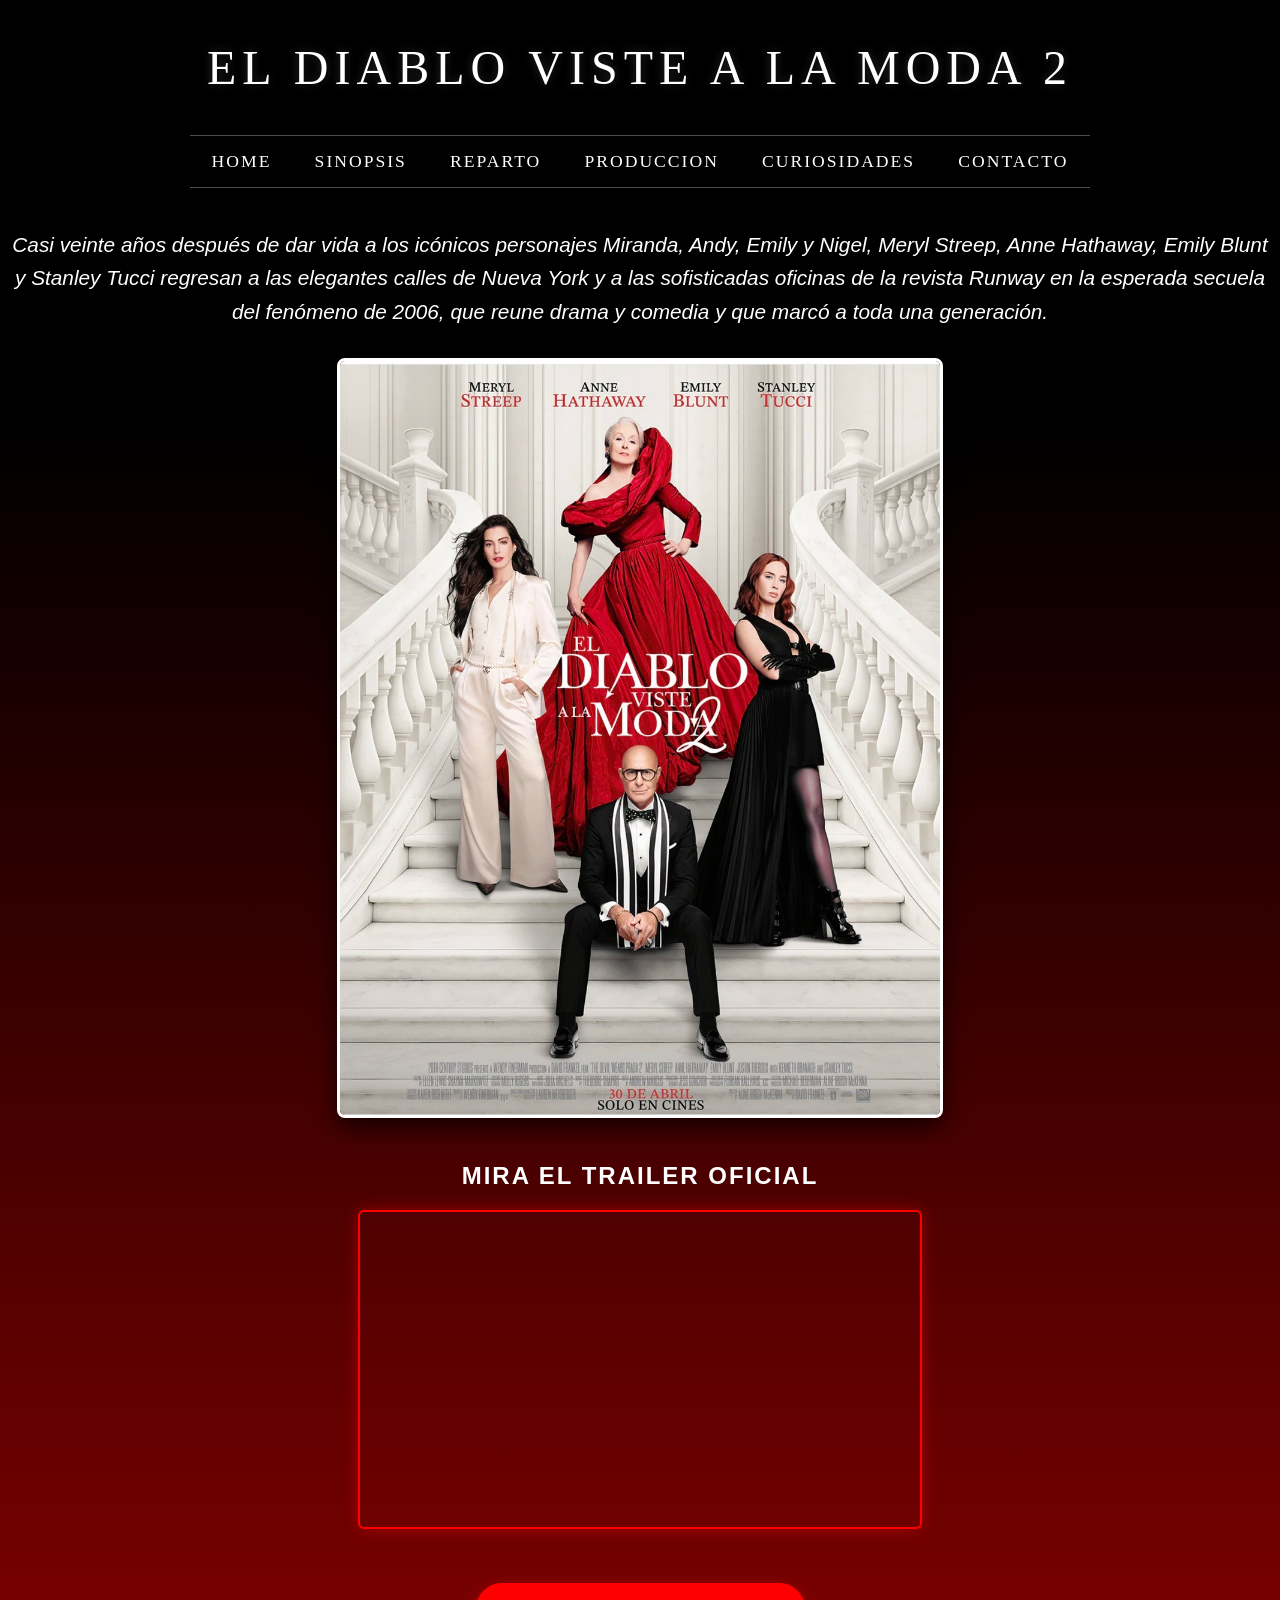
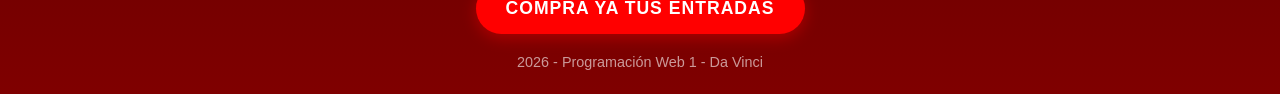
<file: index.html>
<!DOCTYPE html>
<html lang="es">

<head>
    <meta charset="UTF-8">
    <meta name="viewport" content="width=device-width, initial-scale=1.0">
    <title>EL DIABLO VISTE A LA MODA 2 - Home</title>
    <link rel="icon" type="image/x-icon" href="./imagenes/ZapatosIcon.jpeg">
    <link rel="stylesheet" href="./estilos/general.css">
    <link rel="stylesheet" href="./estilos/Home.css">
</head>

<body>
    <header>
        <h1>EL DIABLO VISTE A LA MODA 2</h1>
    </header>

    <nav class="menu-navegacion">
        <ul>
            <li><a href="./index.html">Home</a></li>
            <li><a href="./paginas/Sinopsis.html">Sinopsis</a></li>
            <li><a href="./paginas/Reparto.html">Reparto</a></li>
            <li><a href="./paginas/Produccion.html">Produccion</a></li>
            <li><a href="./paginas/Curiosidades.html">Curiosidades</a></li>
            <li><a href="./paginas/Contacto.html">Contacto</a></li>
        </ul>
    </nav>


    <main class="Home">
        <section class="Introduccion">
            <p><em>Casi veinte años después de dar vida a los icónicos personajes Miranda, Andy, Emily y Nigel, Meryl
                    Streep,
                    Anne
                    Hathaway, Emily Blunt y Stanley Tucci regresan a las elegantes calles de Nueva York y a las
                    sofisticadas
                    oficinas de la revista Runway en la esperada secuela del fenómeno de 2006, que reune drama y comedia
                    y
                    que
                    marcó
                    a toda una generación.</em></p>
        </section>

        <figure class="imagen principal">
            <img src="./imagenes/El_diablo_viste_a_lamoda2.webp" width="600" height="600">
        </figure>
        <section class="TRAILER">
            <h2>MIRA EL TRAILER OFICIAL</h2>
            <div class="reproductor TRAILER">
                <iframe width="560" height="315"
                    src="https://www.youtube.com/embed/2mha7C_mCRs?si=uESGAhSqbmLS3W-b &amp ;start=1"
                    title="YouTube video player" frameborder="0"
                    allow="accelerometer; autoplay; clipboard-write; encrypted-media; gyroscope; picture-in-picture; web-share"
                    referrerpolicy="strict-origin-when-cross-origin" allowfullscreen>
                </iframe>
            </div>
        </section>
    </main>








    <footer class="footer Home">
        <section class="comercial">
            <a href="https://www.cinemark.com.ar/pelicula/el-diablo-viste-a-la-moda-2" target="_blank">COMPRA YA TUS
                ENTRADAS</a>
        </section>
        <p class="copyright">2026 - Programación Web 1 - Da Vinci</p>
    </footer>

</body>

</html>
</file>
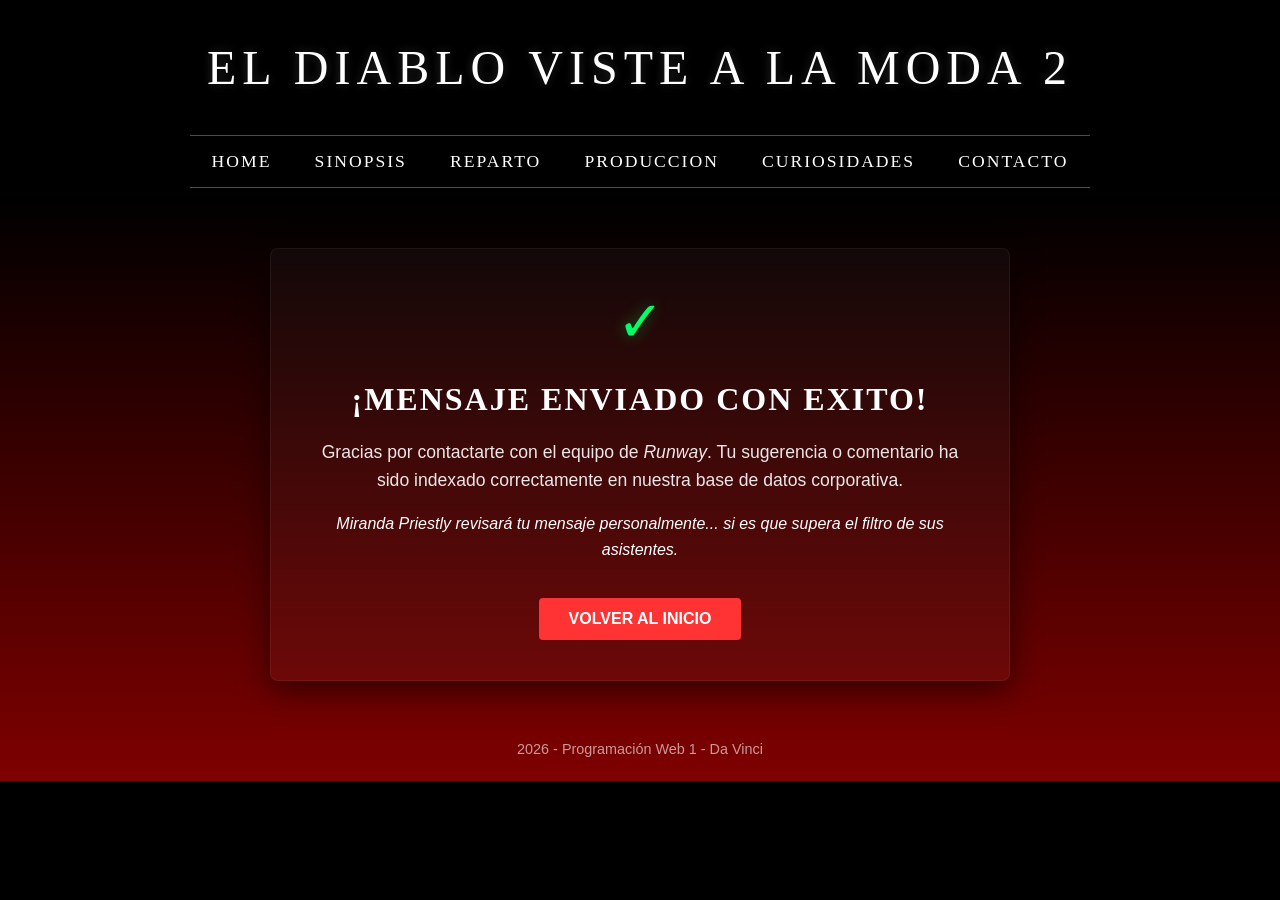
<file: paginas/Confirmacion.html>
<!DOCTYPE html>
<html lang="es">

<head>
    <meta charset="UTF-8">
    <meta name="viewport" content="width=device-width, initial-scale=1.0">
    <title>EL DIABLO VISTE A LA MODA 2 - Confirmacion</title>
    <link rel="Icon" type="image/x-icon" href="../imagenes/ZapatosIcon.jpeg">
    <link rel="stylesheet" href="../estilos/general.css">
    <link rel="stylesheet" href="../estilos/Confirmacion.css">
</head>

<body>

    <header>
        <h1>EL DIABLO VISTE A LA MODA 2</h1>
    </header>

    <nav class="menu-navegacion">
        <ul>
            <li><a href="../index.html">Home</a></li>
            <li><a href="./Sinopsis.html">Sinopsis</a></li>
            <li><a href="./Reparto.html">Reparto</a></li>
            <li><a href="./Produccion.html">Produccion</a></li>
            <li><a href="./Curiosidades.html">Curiosidades</a></li>
            <li><a href="./Contacto.html">Contacto</a></li>
        </ul>
    </nav>

    <main class="main confirmacion">
        <section class="section confirmacion">
            <div class="Icono Exitoso">✓</div>
            <h2>¡Mensaje Enviado con Exito!</h2>
            <p>Gracias por contactarte con el equipo de <em>Runway</em>. Tu sugerencia o comentario ha sido indexado
                correctamente en nuestra base de datos corporativa.</p>
            <p class="Miranda">Miranda Priestly revisará tu mensaje personalmente... si es que supera el filtro de sus
                asistentes.</p>
                <div class="retorno">
                    <a href="../index.html" class="volver">Volver al Inicio</a>
                </div>
        </section>
    </main>

    <footer class="footer">
        <p class="copyright">2026 - Programación Web 1 - Da Vinci</p>
    </footer>

</body>

</html>
</file>
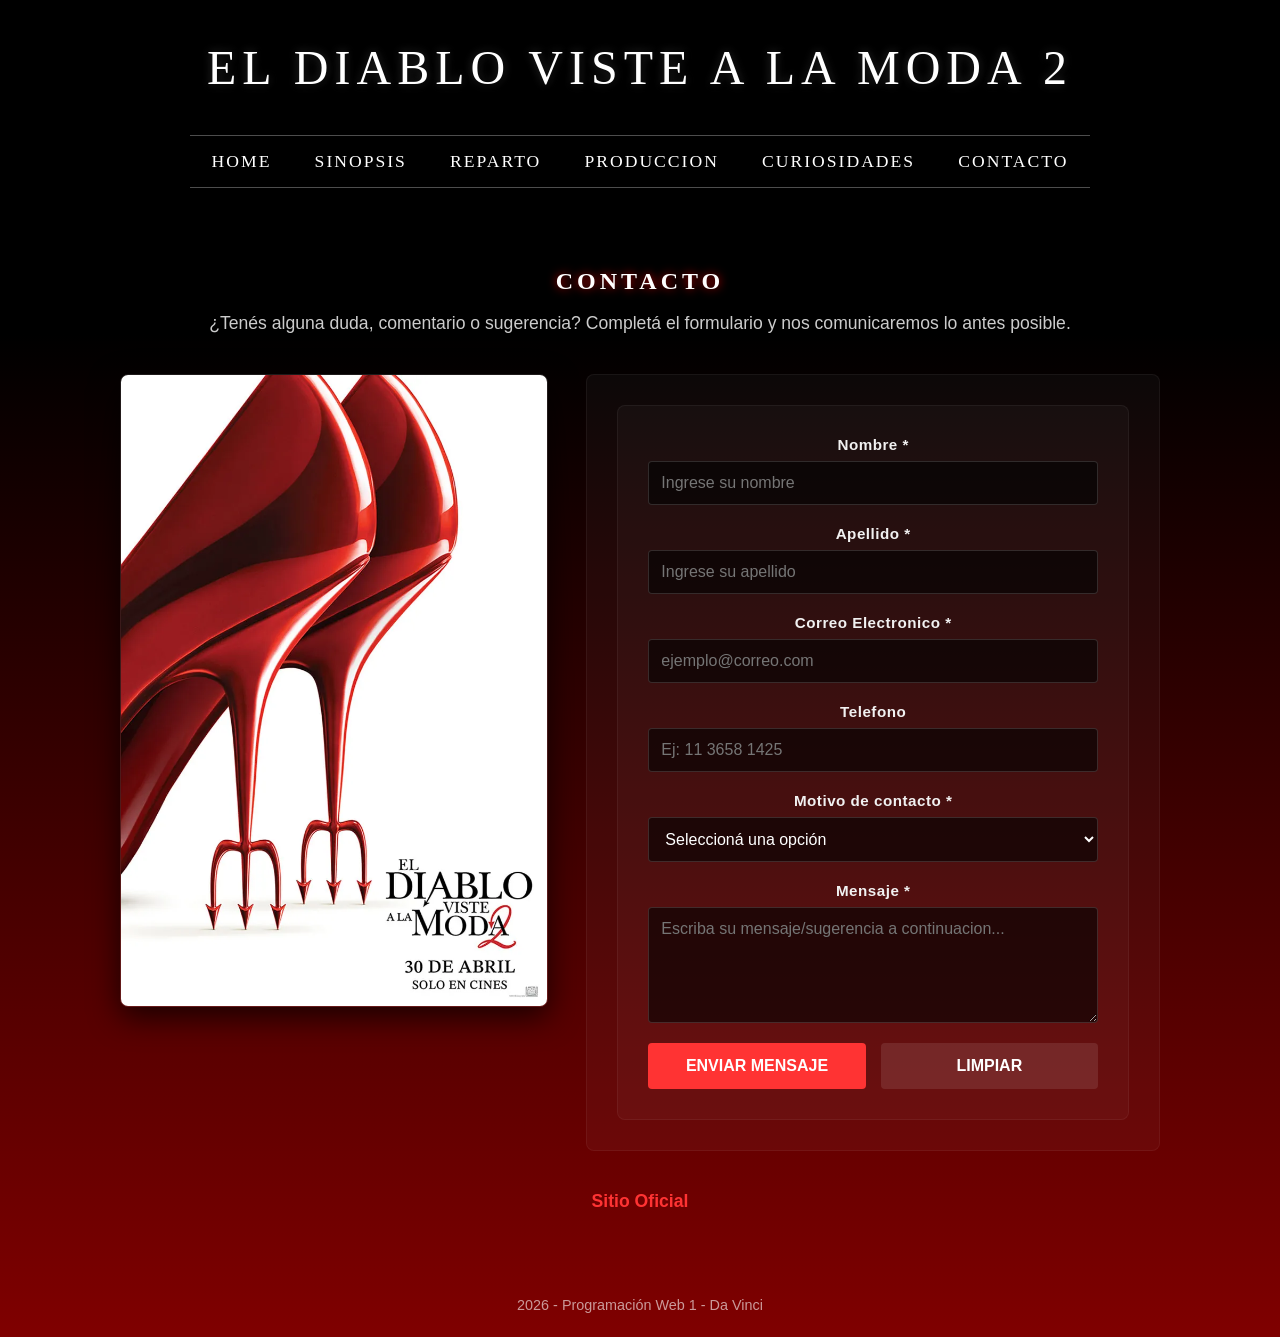
<file: paginas/Contacto.html>
<!DOCTYPE html>
<html lang="es">

<head>
    <meta charset="UTF-8">
    <meta name="viewport" content="width=device-width, initial-scale=1.0">
    <title>EL DIABLO VISTE A LA MODA 2 - Contacto</title>
    <link rel="Icon" type="image/x-icon" href="../imagenes/ZapatosIcon.jpeg">
    <link rel="stylesheet" href="../estilos/general.css">
    <link rel="stylesheet" href="../estilos/Contacto.css">
</head>

<body>

    <header>
        <h1>EL DIABLO VISTE A LA MODA 2</h1>
    </header>

    <nav class="menu-navegacion">
        <ul>
            <li><a href="../index.html">Home</a></li>
            <li><a href="./Sinopsis.html">Sinopsis</a></li>
            <li><a href="./Reparto.html">Reparto</a></li>
            <li><a href="./Produccion.html">Produccion</a></li>
            <li><a href="./Curiosidades.html">Curiosidades</a></li>
            <li><a href="./Contacto.html">Contacto</a></li>
        </ul>
    </nav>

    <main class="main contacto">
        <h2 class="titulo contacto">Contacto</h2>
        <p class="pregunta contacto">¿Tenés alguna duda, comentario o sugerencia? Completá el formulario y nos
            comunicaremos lo antes posible.</p>

        <div class="div columnas">
            <figure class="poster">
                <img src="../imagenes/POSTER-EL-DIABLO-VISTE-A-LA-MODA-2.webp" alt="POSTER-EL-DIABLO-VISTE-A-LA-MODA-2">
            </figure>

            <section class="formulario columna">
                <form action="./Confirmacion.html" method="get" class="formulario">

                    <div class="campos">
                        <label for="nombre">Nombre *</label>
                        <input type="text" id="nombre" name="nombre" placeholder="Ingrese su nombre" required>
                    </div>

                    <div class="campos">
                        <label for="apellido">Apellido *</label>
                        <input type="text" id="apellido" name="apellido" placeholder="Ingrese su apellido" required>
                    </div>

                    <div class="campos">
                        <label for="email">Correo Electronico *</label>
                        <input type="email" id="email" name="email" placeholder="ejemplo@correo.com" required>
                    </div>

                    <div class="campos">
                        <label for="telefono">Telefono</label>
                        <input type="tel" id="telefono" name="telefono" placeholder="Ej: 11 3658 1425">
                    </div>

                    <div class="campos">
                        <label for="motivo">Motivo de contacto *</label>
                        <select name="motivo" id="motivo" required>
                            <option value="" disabled selected>Seleccioná una opción</option>
                            <option value="sugerencia">Sugerencia cinematográfica</option>
                            <option value="error">Reportar un error en la web</option>
                            <option value="prensa">Prensa / Medios</option>
                            <option value="otro">Otro motivo</option>
                        </select>
                    </div>

                    <div class="campos">
                        <label for="mensaje">Mensaje *</label>
                        <textarea id="mensaje" name="mensaje" rows="5"
                            placeholder="Escriba su mensaje/sugerencia a continuacion..." required></textarea>
                    </div>

                    <div class="botones">
                        <button type="submit" class="enviar">Enviar Mensaje</button>
                        <button type="reset" class="limpiar">Limpiar</button>
                    </div>

                </form>
            </section>
        </div>

        <div class="links Externo">
            <p><a href="https://www.20thcenturystudios.com/movies/the-devil-wears-prada-2" target="_blank">Sitio
                    Oficial</a>
            </p>
        </div>
    </main>

    <footer class="footer">
        <p class="copyright">2026 - Programación Web 1 - Da Vinci</p>
    </footer>


</body>

</html>
</file>
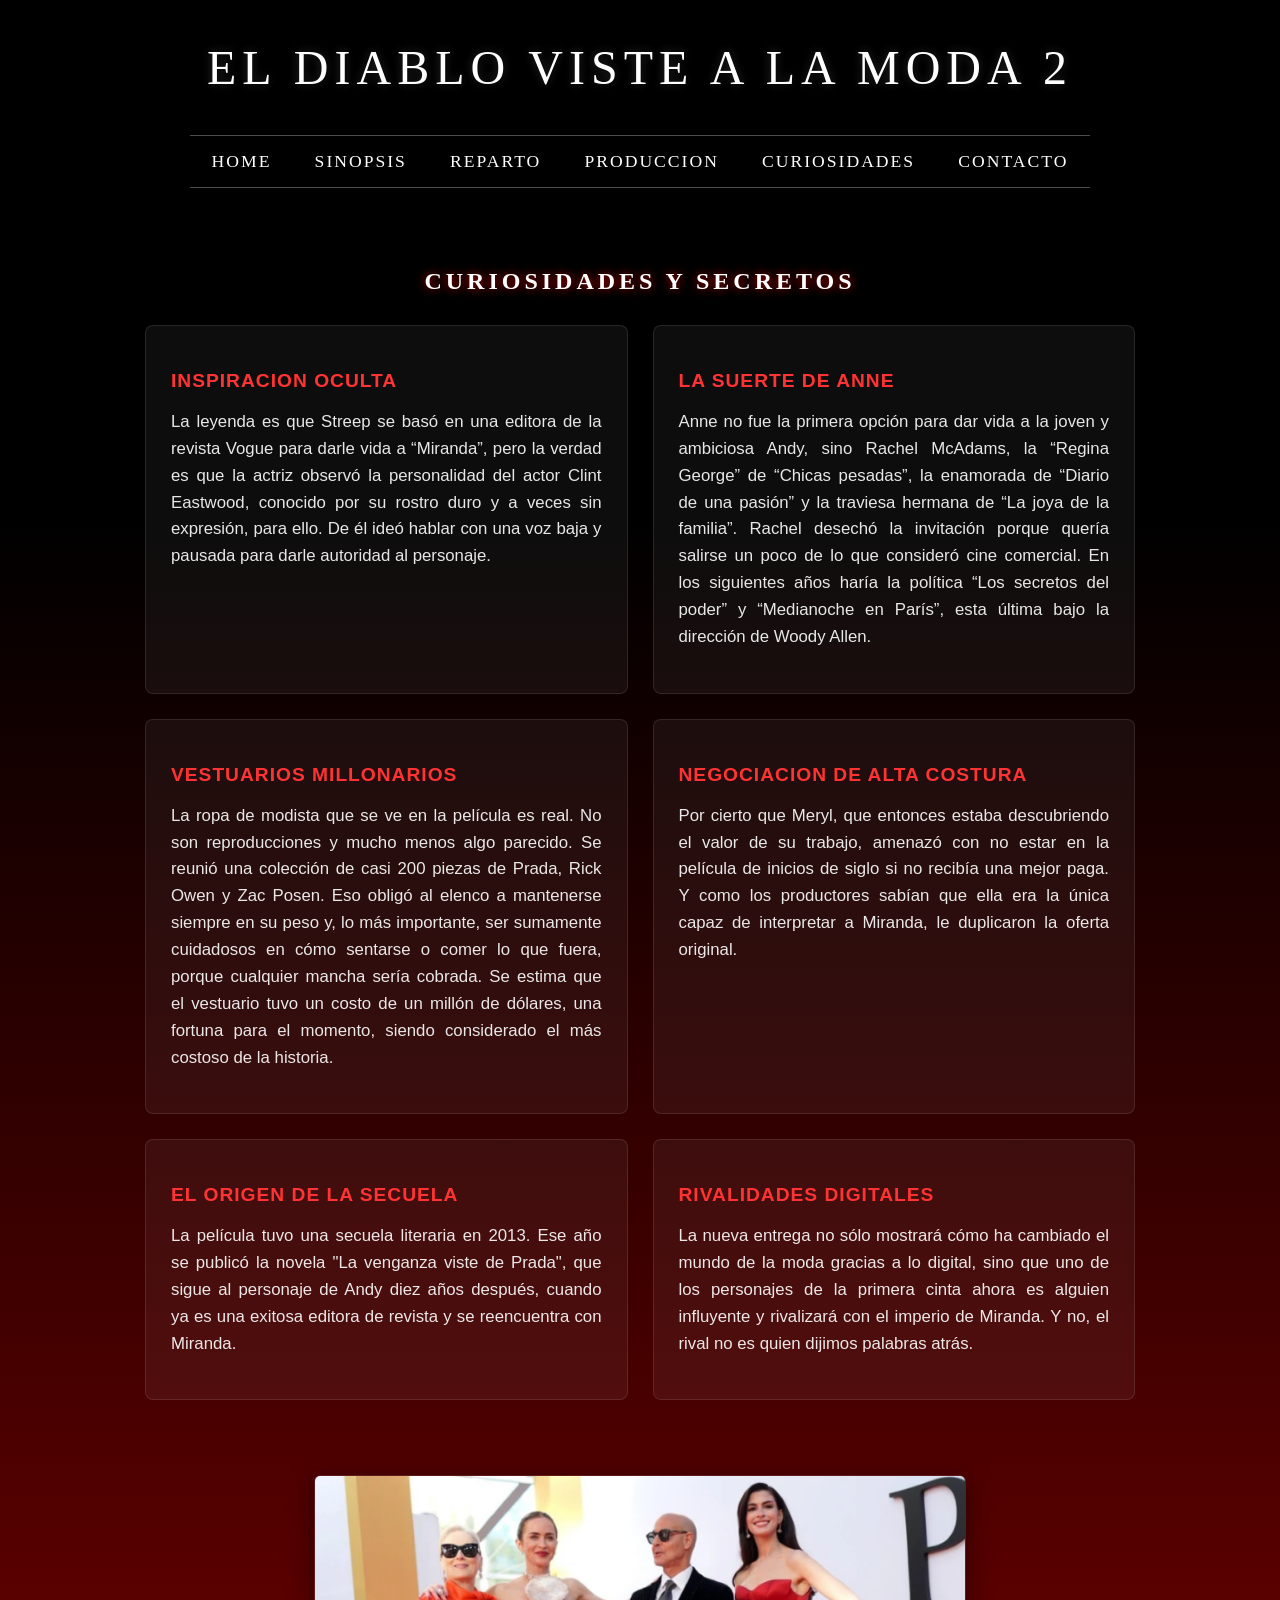
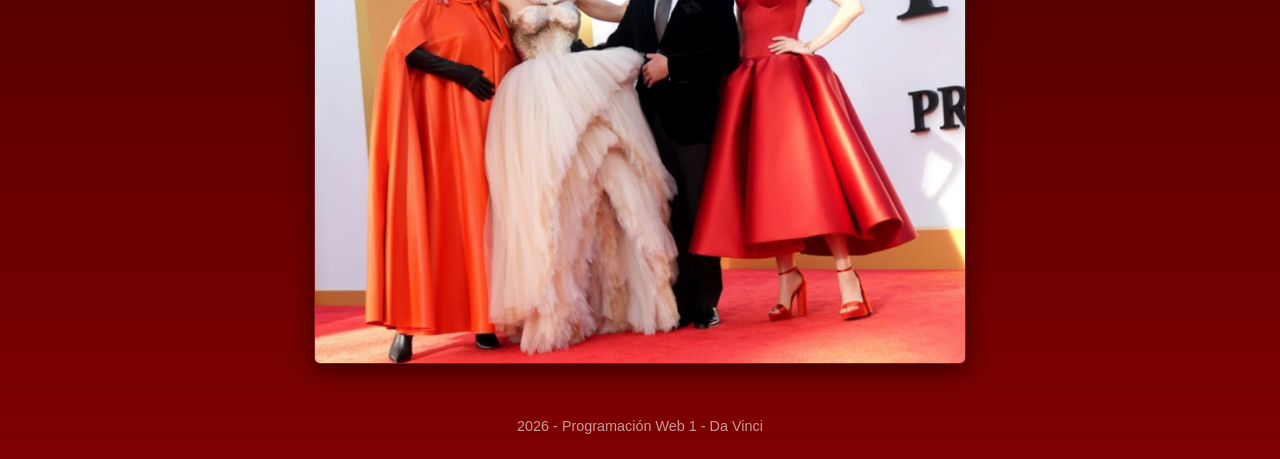
<file: paginas/Curiosidades.html>
<!DOCTYPE html>
<html lang="es">

<head>
    <meta charset="UTF-8">
    <meta name="viewport" content="width=device-width, initial-scale=1.0">
    <title>EL DIABLO VISTE A LA MODA 2 - Curiosidades</title>
    <link rel="Icon" type="image/x-icon" href="../imagenes/ZapatosIcon.jpeg">
    <link rel="stylesheet" href="../estilos/general.css">
    <link rel="stylesheet" href="../estilos/Curiosidades.css">
</head>

<body>
    <header>
        <h1>EL DIABLO VISTE A LA MODA 2</h1>
    </header>

    <nav class="menu-navegacion">
        <ul>
            <li><a href="../index.html">Home</a></li>
            <li><a href="./Sinopsis.html">Sinopsis</a></li>
            <li><a href="./Reparto.html">Reparto</a></li>
            <li><a href="./Produccion.html">Produccion</a></li>
            <li><a href="./Curiosidades.html">Curiosidades</a></li>
            <li><a href="./Contacto.html">Contacto</a></li>
        </ul>
    </nav>

    <main class="main curiosidades">

    <h2 class="titulo curiosidades">Curiosidades y Secretos</h2>
    <section class="section curiosidades">
        <article class="article curiosa">
            <h3>Inspiracion Oculta</h3>
            <p>
                La leyenda es que Streep se basó en una editora de la revista Vogue para darle vida a “Miranda”, pero
                la
                verdad es que la actriz observó la personalidad del actor Clint Eastwood, conocido por su rostro duro y
                a
                veces sin expresión, para ello. De él ideó hablar con una voz baja y pausada para darle autoridad al
                personaje.
            </p>
        </article>

        <article class="article curiosa">
            <h3>La suerte de Anne</h3>
            <p>Anne no fue la primera opción para dar vida a la joven y ambiciosa Andy, sino Rachel McAdams, la
                “Regina
                George” de “Chicas pesadas”, la enamorada de “Diario de una pasión” y la traviesa hermana de “La joya de
                la
                familia”. Rachel desechó la invitación porque quería salirse un poco de lo que consideró cine comercial.
                En
                los siguientes años haría la política “Los secretos del poder” y “Medianoche en París”, esta última bajo
                la
                dirección de Woody Allen.</p>
        </article>

        <article class="article curiosa">
            <h3>Vestuarios Millonarios</h3>
            <p>
                La ropa de modista que se ve en la película es real. No son reproducciones y mucho menos algo
                parecido. Se
                reunió una colección de casi 200 piezas de Prada, Rick Owen y Zac Posen. Eso obligó al elenco a
                mantenerse
                siempre en su peso y, lo más importante, ser sumamente cuidadosos en cómo sentarse o comer lo que fuera,
                porque cualquier mancha sería cobrada. Se estima que el vestuario tuvo un costo de un millón de dólares,
                una
                fortuna para el momento, siendo considerado el más costoso de la historia.
            </p>
        </article>

        <article class="article curiosa">
            <h3>Negociacion de Alta Costura</h3>
            <p>
                Por cierto que Meryl, que entonces estaba descubriendo el valor de su trabajo, amenazó con no estar
                en la
                película de inicios de siglo si no recibía una mejor paga. Y como los productores sabían que ella era la
                única capaz de interpretar a Miranda, le duplicaron la oferta original.
            </p>
        </article>

        <article class="article curiosa">
            <h3>El Origen de la Secuela</h3>
            <p>
                La película tuvo una secuela literaria en 2013. Ese año se publicó la novela "La venganza viste de
                Prada",
                que sigue al personaje de Andy diez años después, cuando ya es una exitosa editora de revista y se
                reencuentra con Miranda.
            </p>
        </article>

        <article class="article curiosa">
            <h3>Rivalidades Digitales</h3>
            <p>
                La nueva entrega no sólo mostrará cómo ha cambiado el mundo de la moda gracias a lo digital, sino que
                uno
                de los personajes de la primera cinta ahora es alguien influyente y rivalizará con el imperio de
                Miranda. Y
                no, el rival no es quien dijimos palabras atrás.
            </p>
        </article>

    </section>
    </main>

    <figure class="imagen">
        <img src="../imagenes/vidriera-el-diablo-viste-a-la-moda-2-DESTACADA-749x561.png.webp" alt="Vidriera tematica El diablo viste a la moda 2">
    </figure>

    <footer class="footer">
        <p class="copyright">2026 - Programación Web 1 - Da Vinci</p>
    </footer>

</body>

</html>
</file>
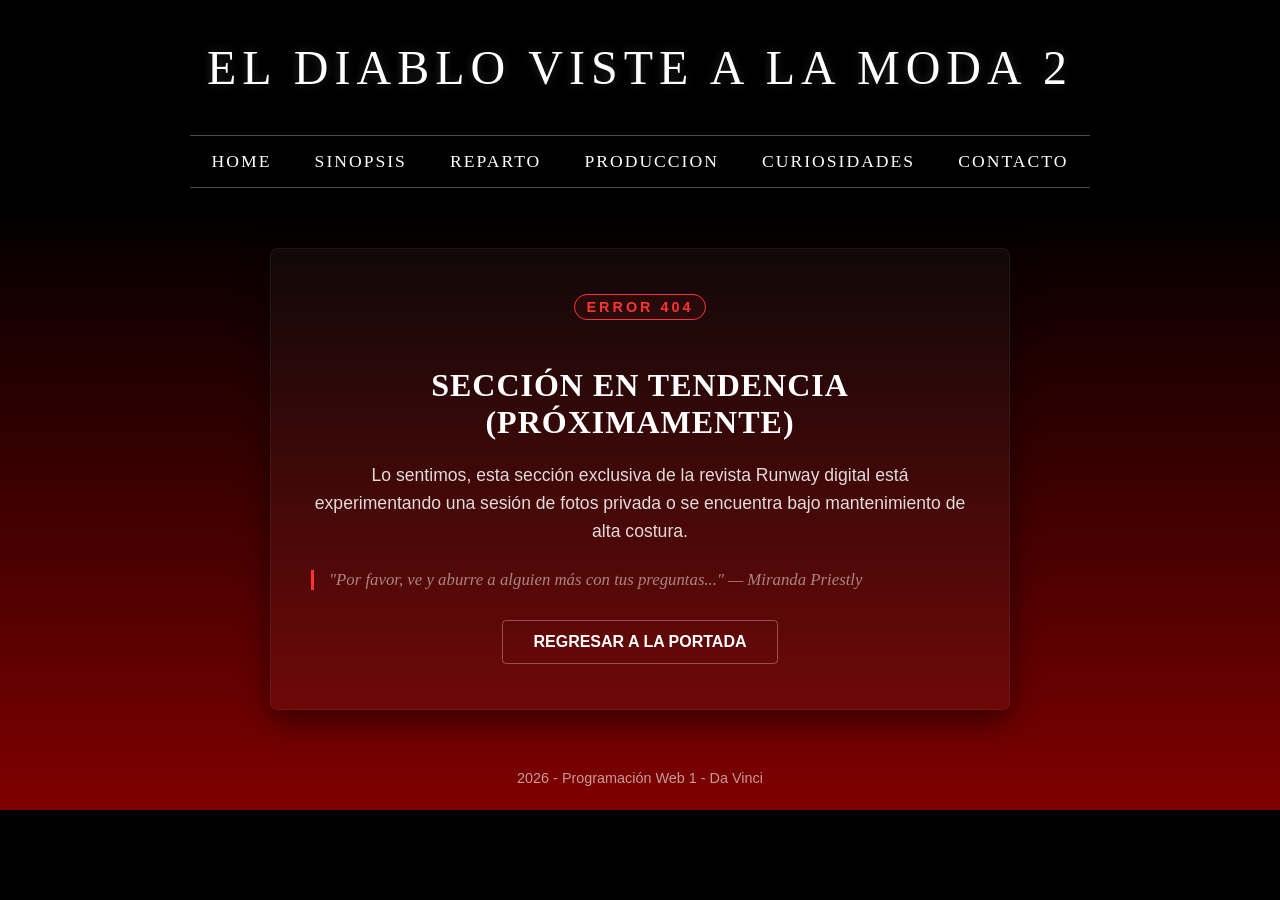
<file: paginas/Mantenimiento.html>
<!DOCTYPE html>
<html lang="es">

<head>
    <meta charset="UTF-8">
    <meta name="viewport" content="width=device-width, initial-scale=1.0">
    <title>EL DIABLO VISTE A LA MODA 2 - Mantenimiento</title>
    <link rel="Icon" type="image/x-icon" href="../imagenes/ZapatosIcon.jpeg">
    <link rel="stylesheet" href="../estilos/general.css">
    <link rel="stylesheet" href="../estilos/mantenimineto.css">
</head>

<body>
    <header>
        <h1>EL DIABLO VISTE A LA MODA 2</h1>
    </header>

    <nav class="menu-navegacion">
        <ul>
            <li><a href="../index.html">Home</a></li>
            <li><a href="./Sinopsis.html">Sinopsis</a></li>
            <li><a href="./Reparto.html">Reparto</a></li>
            <li><a href="./Produccion.html">Produccion</a></li>
            <li><a href="./Curiosidades.html">Curiosidades</a></li>
            <li><a href="./Contacto.html">Contacto</a></li>
        </ul>
    </nav>

    <main class="main mantenimiento">
        <section class="section mantenimiento">
            <span class="alerta">Error 404</span>
            <h2>Sección en Tendencia (Próximamente)</h2>
            <p>Lo sentimos, esta sección exclusiva de la revista Runway digital está experimentando una sesión de fotos
                privada o se encuentra bajo mantenimiento de alta costura.</p>
            <blockquote class="miranda frase">"Por favor, ve y aburre a alguien más con tus preguntas..." — Miranda
                Priestly
            </blockquote>

            <div class="div retorno">
                <a href="../index.html" class="volver">Regresar a la Portada</a>
            </div>
        </section>
    </main>

    <footer class="footer">
        <p class="copyright">2026 - Programación Web 1 - Da Vinci</p>
    </footer>

</body>

</html>
</file>
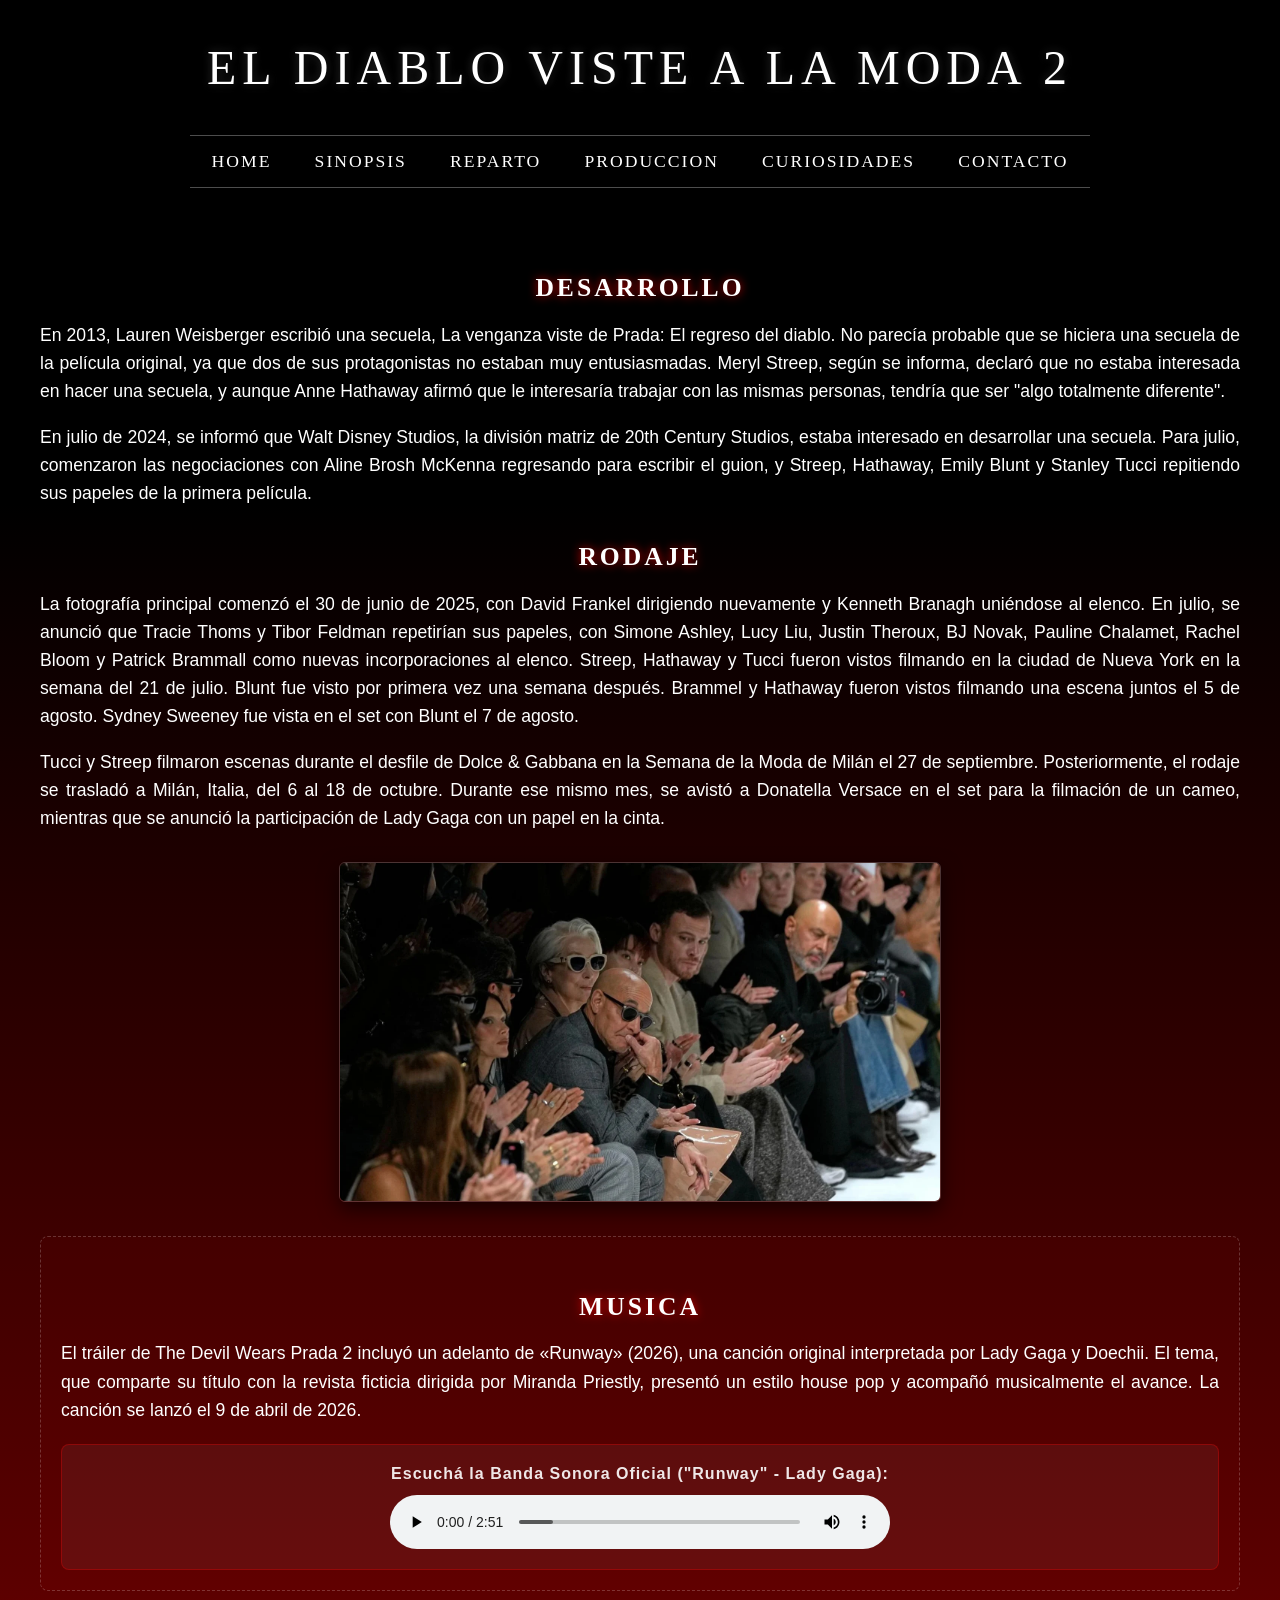
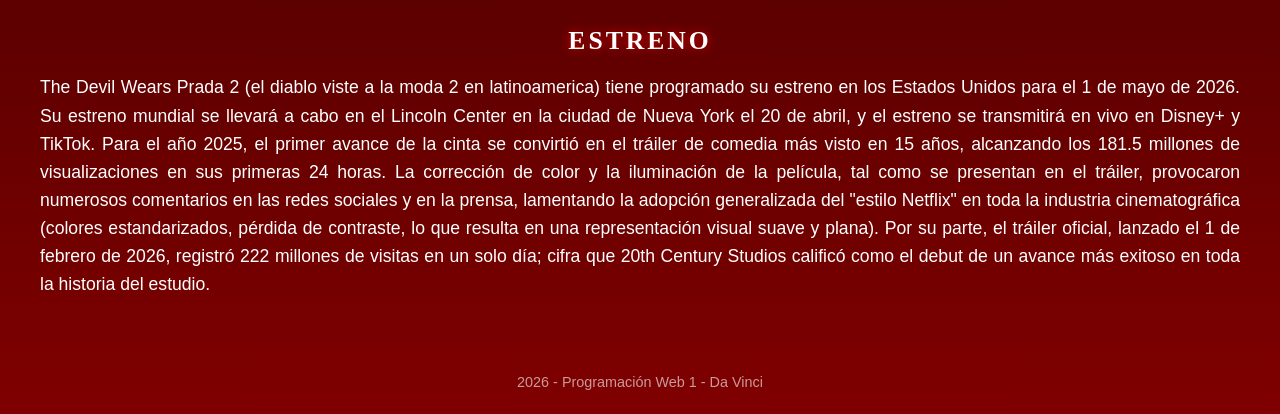
<file: paginas/Produccion.html>
<!DOCTYPE html>
<html lang="es">

<head>
    <meta charset="UTF-8">
    <meta name="viewport" content="width=device-width, initial-scale=1.0">
    <title>EL DIABLO VISTE A LA MODA 2 - Produccion</title>
    <link rel="Icon" type="image/x-icon" href="../imagenes/ZapatosIcon.jpeg">
    <link rel="stylesheet" href="../estilos/general.css">
    <link rel="stylesheet" href="../estilos/Produccion.css">
</head>

<body>
    <header>
        <h1>EL DIABLO VISTE A LA MODA 2</h1>
    </header>

    <nav class="menu-navegacion">
        <ul>
            <li><a href="../index.html">Home</a></li>
            <li><a href="./Sinopsis.html">Sinopsis</a></li>
            <li><a href="./Reparto.html">Reparto</a></li>
            <li><a href="./Produccion.html">Produccion</a></li>
            <li><a href="./Curiosidades.html">Curiosidades</a></li>
            <li><a href="./Contacto.html">Contacto</a></li>
        </ul>
    </nav>

    <main class="main produccion">

    <section class="section produccion">
        <h2>Desarrollo</h2>
        <Div class="div produccion">
            <p>
                En 2013, Lauren Weisberger escribió una secuela, La venganza viste de Prada: El regreso del diablo. No
                parecía probable que se hiciera una secuela de la película original, ya que dos de sus protagonistas no
                estaban muy entusiasmadas. Meryl Streep, según se informa, declaró que no estaba interesada en hacer una
                secuela, y aunque Anne Hathaway afirmó que le interesaría trabajar con las mismas personas, tendría que
                ser
                "algo totalmente diferente".</p>

            <p>En julio de 2024, se informó que Walt Disney Studios, la división matriz de 20th Century Studios, estaba
                interesado en desarrollar una secuela. Para julio, comenzaron las negociaciones con Aline Brosh McKenna
                regresando para escribir el guion, y Streep, Hathaway, Emily Blunt y Stanley Tucci repitiendo sus
                papeles de
                la primera película.
            </p>
        </Div>
    </section>

    <section class="section produccion">
        <h2>Rodaje</h2>
        <div class="div produccion">
            <p>
                La fotografía principal comenzó el 30 de junio de 2025, con David Frankel dirigiendo nuevamente y
                Kenneth
                Branagh uniéndose al elenco. En julio, se anunció que Tracie Thoms y Tibor Feldman repetirían sus
                papeles, con Simone Ashley, Lucy Liu, Justin Theroux, BJ Novak, Pauline Chalamet, Rachel Bloom y Patrick
                Brammall como nuevas incorporaciones al elenco. Streep, Hathaway y Tucci fueron vistos filmando en
                la ciudad de Nueva York en la semana del 21 de julio. Blunt fue visto por primera vez una semana
                después. Brammel y Hathaway fueron vistos filmando una escena juntos el 5 de agosto. Sydney Sweeney fue
                vista en el set con Blunt el 7 de agosto.</p>

            <p>Tucci y Streep filmaron escenas durante el desfile de Dolce & Gabbana en la Semana de la Moda de Milán el
                27
                de septiembre. Posteriormente, el rodaje se trasladó a Milán, Italia, del 6 al 18 de octubre. Durante
                ese
                mismo mes, se avistó a Donatella Versace en el set para la filmación de un cameo, mientras que se
                anunció la
                participación de Lady Gaga con un papel en la cinta.
            </p>
        </div>
        <figure class="imagen produccion">
            <img src="../imagenes/meryl-streep-stanley-tucci-reaparecen-como-sus-personajes-diablo-viste-prada-semana-moda-milan_97.webp"
                alt="Meryl Streep y Stanley Tucci en la semana de la moda de Milán">
        </figure>
    </section>

    <section class="section produccion section musica">
        <h2>Musica</h2>
        <div class="div produccion">
            <p>
                El tráiler de The Devil Wears Prada 2 incluyó un adelanto de «Runway» (2026), una canción original
                interpretada por Lady Gaga y Doechii. El tema, que comparte su título con la revista ficticia dirigida
                por
                Miranda Priestly, presentó un estilo house pop y acompañó musicalmente el avance. La canción se lanzó el
                9 de abril de 2026.
            </p>
            <div class="reproductor audio">
                <label for="bso-player">Escuchá la Banda Sonora Oficial ("Runway" - Lady Gaga):</label>
                <audio id="bso-player" controls autoplay>
                    <source src="../Audio/Lady Gaga, Doechii - Runway (Official Audio).mp3" type="audio/mpeg">
                    Tu navegador no soporta el elemento de audio
                </audio>
            </div>
        </div>
    </section>

    <section class="section produccion">
        <h2>Estreno</h2>
        <div class="div produccion">
            <p>
                The Devil Wears Prada 2 (el diablo viste a la moda 2 en latinoamerica) tiene programado su estreno en
                los
                Estados Unidos para el 1 de mayo de 2026. Su
                estreno mundial se llevará a cabo en el Lincoln Center en la ciudad de Nueva York el 20 de abril, y el
                estreno se transmitirá en vivo en Disney+ y TikTok. Para el año 2025, el primer avance de la cinta se
                convirtió en el tráiler de comedia más visto en 15 años, alcanzando los 181.5 millones de
                visualizaciones en
                sus primeras 24 horas. La corrección de color y la iluminación de la película, tal como se presentan en
                el
                tráiler, provocaron numerosos comentarios en las redes sociales y en la prensa, lamentando la adopción
                generalizada del "estilo Netflix" en toda la industria cinematográfica (colores estandarizados, pérdida
                de
                contraste, lo que resulta en una representación visual suave y plana). Por su parte, el tráiler oficial,
                lanzado el 1 de febrero de 2026, registró 222 millones de visitas en un solo día; cifra que 20th Century
                Studios calificó como el debut de un avance más exitoso en toda la historia del estudio.
            </p>
        </div>
    </section>
    </main>

    <footer class="footer">
        <p class="copyright">2026 - Programación Web 1 - Da Vinci</p>
    </footer>
</body>

</html>
</file>
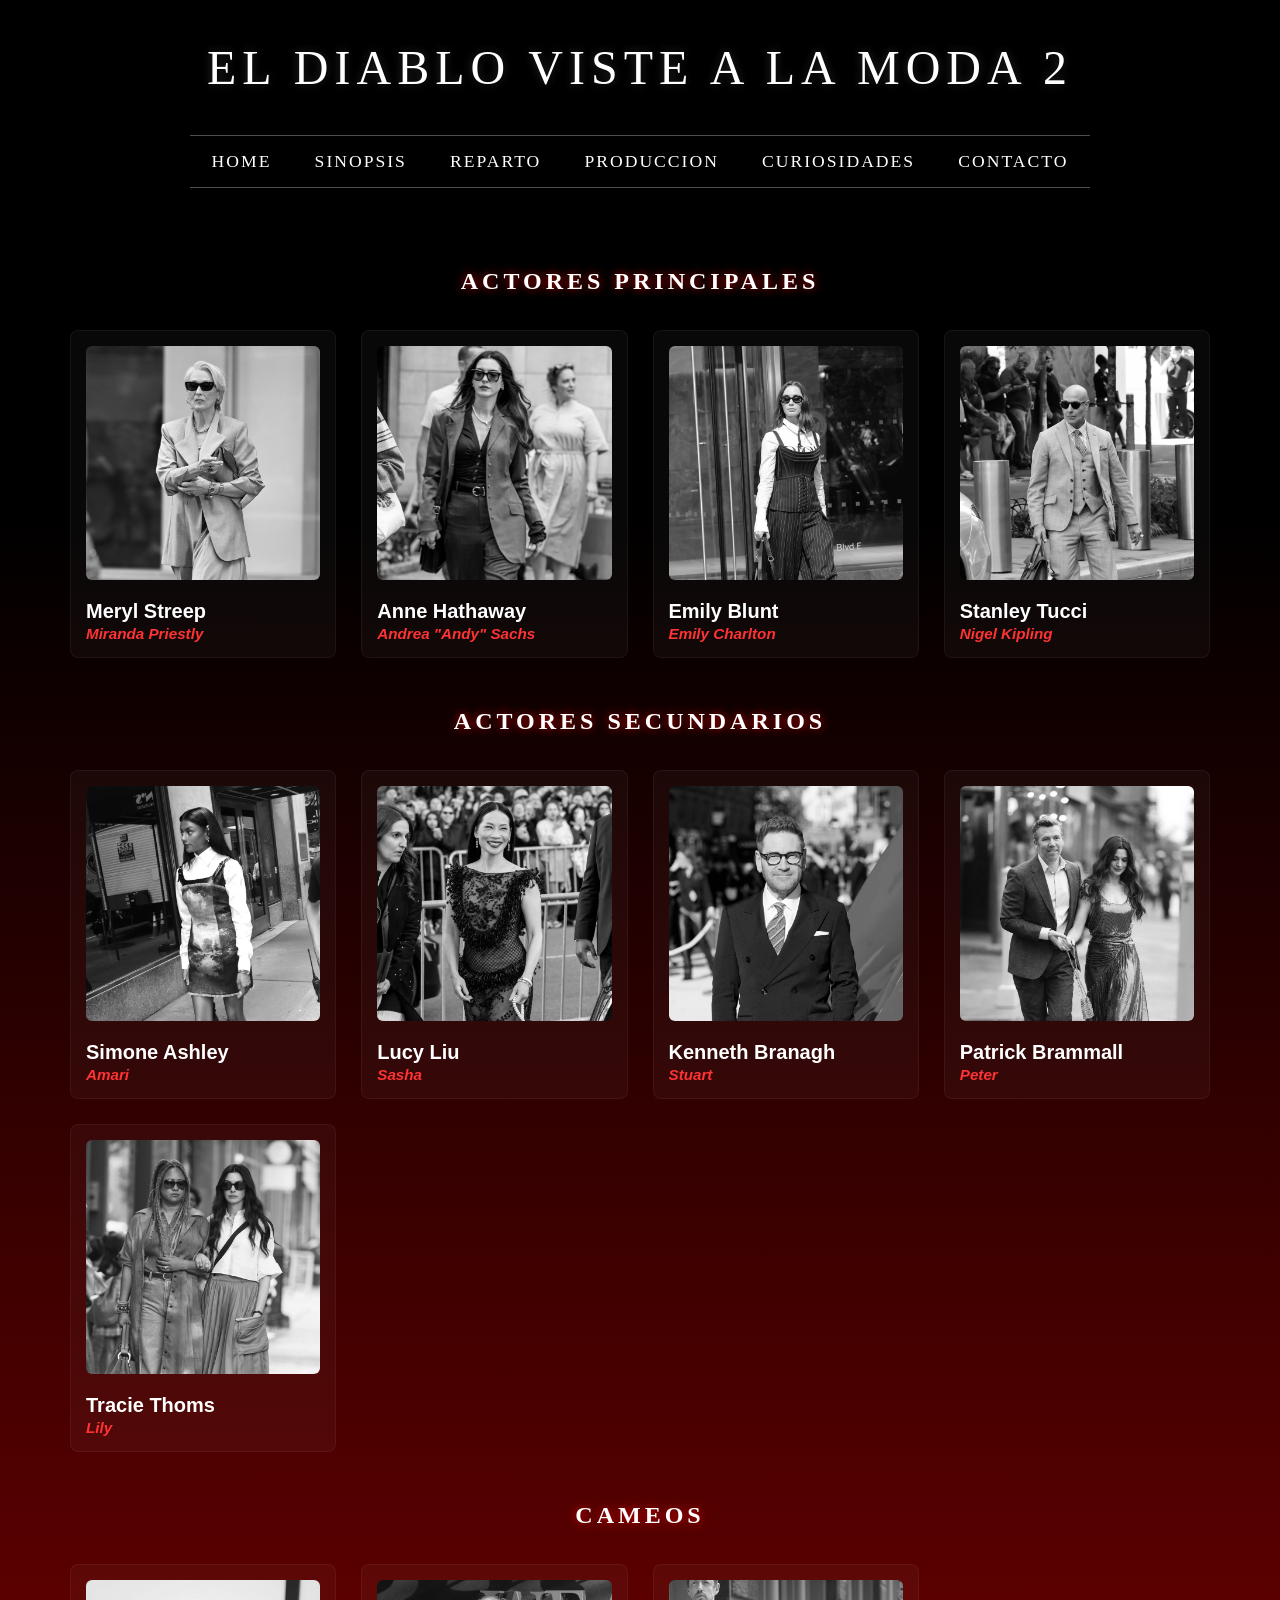
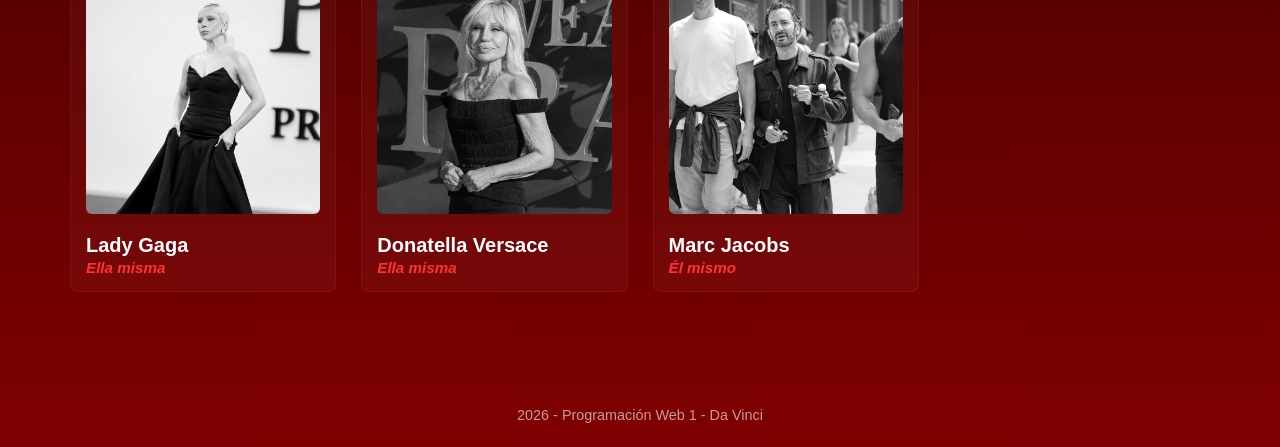
<file: paginas/Reparto.html>
<!DOCTYPE html>
<html lang="es">

<head>
    <meta charset="UTF-8">
    <meta name="viewport" content="width=device-width, initial-scale=1.0">
    <title>EL DIABLO VISTE A LA MODA 2 - Reparto</title>
    <link rel="Icon" type="image/x-icon" href="../imagenes/ZapatosIcon.jpeg">
    <link rel="stylesheet" href="../estilos/general.css">
    <link rel="stylesheet" href="../estilos/Reparto.css">
</head>

<body>
    <header>
        <h1>EL DIABLO VISTE A LA MODA 2</h1>
    </header>

    <nav class="menu-navegacion">
        <ul>
            <li><a href="../index.html">Home</a></li>
            <li><a href="./Sinopsis.html">Sinopsis</a></li>
            <li><a href="./Reparto.html">Reparto</a></li>
            <li><a href="./Produccion.html">Produccion</a></li>
            <li><a href="./Curiosidades.html">Curiosidades</a></li>
            <li><a href="./Contacto.html">Contacto</a></li>
        </ul>
    </nav>

    <main class="main reparto">

        <h2 class="titulo reparto">Actores Principales</h2>

        <section class="section reparto">

            <article class="article reparto">
                <div class="imagen actor">
                    <img src="../imagenes/meryl-streep-en-el-diablo-viste-a-la-moda-2.webp" alt="Meryl Streep">
                </div>
                <h3>Meryl Streep</h3>
                <span class="personaje">Miranda Priestly</span>
                <p class="info actor">Regresa a su papel como Miranda Priestly, la temida editora en jefe de Runway.
                    En esta
                    secuela,
                    Miranda se enfrenta a los cambios del mundo editorial mientras lucha por adaptarse al
                    entorno
                    digital.</p>
            </article>

            <article class="article reparto">
                <div class="imagen actor">
                    <img src="../imagenes/anne-hathaway-el-diablo-viste-a-la-moda-2.webp" alt="Anne Hathaway">
                </div>
                <h3>Anne Hathaway</h3>
                <span class="personaje">Andrea "Andy" Sachs</span>
                <p class="info actor">Acompañamos el viaje de Andy tras dejar Runway. En esta segunda parte,
                    finalmente
                    sabremos el
                    rumbo que tomó su vida tras dejar de lado el sueño de todo aficionado de la moda.
                </p>
            </article>

            <article class="article reparto">
                <div class="imagen actor">
                    <img src="../imagenes/emily-blunt-el-diablo-viste-a-la-moda-2.webp" alt="Emily Blunt">
                </div>
                <h3>Emily Blunt</h3>
                <span class="personaje">Emily Charlton</span>
                <p class="info actor">Emily vive por la moda. En esta segunda parte, competirá con rivales
                    inesperados en una
                    nueva
                    etapa de su carrera y podría ser la persona que Miranda necesita para salvar a Runway.
                </p>
            </article>

            <article class="article reparto">
                <div class="imagen actor">
                    <img src="../imagenes/nigel-el-diablo-viste-a-la-moda-2-stanley-tucci.webp" alt="Stanley Tucci">
                </div>
                <h3>Stanley Tucci</h3>
                <span class="personaje">Nigel Kipling</span>
                <p class="info actor">Anteriormente el director de moda en Runway y aliado clave de Andy. En esta
                    secuela,
                    acompaña
                    a Miranda y Andrea en un nuevo y complejo reto editorial.
                </p>
            </article>

        </section>

        <h2 class="titulo reparto">Actores Secundarios</h2>

        <section class="section reparto">

            <article class="article reparto">
                <div class="imagen actor">
                    <img src="../imagenes/simone-ashley-el-diablo-viste-a-la-moda-2.webp" alt="Simone Ashley">
                </div>
                <h3>Simone Ashley</h3>
                <span class="personaje">Amari</span>
                <p class="info actor">La estrella de Bridgerton se suma al universo de la moda en esta secuela. Su
                    personaje promete traer frescura y nuevas dinámicas competitivas dentro de la renovada redacción
                    digital.</p>
            </article>

            <article class="article reparto">
                <div class="imagen actor">
                    <img src="../imagenes/lucy-liu-the-devil-wears-prada-2.webp" alt="Lucy Liu">
                </div>
                <h3>Lucy Liu</h3>
                <span class="personaje">Sasha</span>
                <p class="info actor">Una incorporación de lujo para el elenco. Se especula que interpretará a una
                    imponente magnate de los medios tecnológicos o a una diseñadora rival dispuesta a desestabilizar el
                    imperio de Miranda.</p>
            </article>

            <article class="article reparto">
                <div class="imagen actor">
                    <img src="../imagenes/kenneth-branagh-el-diablo-viste-a-la-moda-2-reparto.webp"
                        alt="Kenneth Branagh">
                </div>
                <h3>Kenneth Branagh</h3>
                <span class="personaje">Stuart</span>
                <p class="info actor">El aclamado actor y director se une a la cinta en un rol clave. Aportará su enorme
                    presencia escénica y sofisticación a la caótica e implacable industria de la alta costura.</p>
            </article>

            <article class="article reparto">
                <div class="imagen actor">
                    <img src="../imagenes/patrick-brammall-the-devil-wears-prada-2.webp" alt="Patrick Brammall">
                </div>
                <h3>Patrick Brammall</h3>
                <span class="personaje">Peter</span>
                <p class="info actor">El talentoso actor australiano aporta su gran carisma al elenco secundario. Su
                    personaje introducirá un toque de comedia y madurez en medio del tenso e implacable ritmo
                    corporativo de la revista.</p>
            </article>

            <article class="article reparto">
                <div class="imagen actor">
                    <img src="../imagenes/tracie-thoms-el-diablo-viste-a-la-moda-2.webp" alt="Tracie Thoms">
                </div>
                <h3>Tracie Thoms</h3>
                <span class="personaje">Lily</span>
                <p class="info actor">¡El regreso de la lealtad! Tracie Thoms vuelve como Lily, la mejor amiga de Andy.
                    Tras diez años de distancia, su personaje será clave para recordarle a Andy sus verdaderas raíces
                    frente a las nuevas tentaciones del éxito digital.</p>
            </article>
        </section>

        <h2 class="titulo reparto">Cameos</h2>

        <section class="section reparto">

            <article class="article reparto">
                <div class="imagen actor">
                    <img src="../imagenes/lady-gaga-el-diablo-viste-a-la-moda-2.webp" alt="Lady Gaga">
                </div>
                <h3>Lady Gaga</h3>
                <span class="personaje">Ella misma</span>
                <p class="info actor">Además de componer la banda sonora oficial, la diva del pop realiza una icónica
                    aparición en una de las galas benéficas de Runway, deslumbrando con un diseño de vanguardia y
                    compartiendo una tensa mirada con Miranda.</p>
            </article>

            <article class="article reparto">
                <div class="imagen actor">
                    <img src="../imagenes/donatella-versace-the-devil-wears-prada-2.webp" alt="Donatella Versace">
                </div>
                <h3>Donatella Versace</h3>
                <span class="personaje">Ella misma</span>
                <p class="info actor">La realeza de la moda italiana dice presente. Donatella aparece en un desfile
                    clave en Milán, cruzando elogios y filosas críticas profesionales con Miranda Priestly en una cumbre
                    de titanes del diseño.</p>
            </article>

            <article class="article reparto">
                <div class="imagen actor">
                    <img src="../imagenes/marc-jacobs-el-diablo-viste-a-la-moda-2.webp" alt="Marc Jacobs">
                </div>
                <h3>Marc Jacobs</h3>
                <span class="personaje">Él mismo</span>
                <p class="info actor">El aclamado diseñador neoyorquino forma parte del backstage de la semana de la
                    moda. Su cameo aporta el realismo y la sofisticación perfecta que caracterizan los caóticos
                    entretelones de la industria.</p>
            </article>
        </section>
    </main>


    <footer class="footer">
        <p class="copyright">2026 - Programación Web 1 - Da Vinci</p>
    </footer>
</body>

</html>
</file>
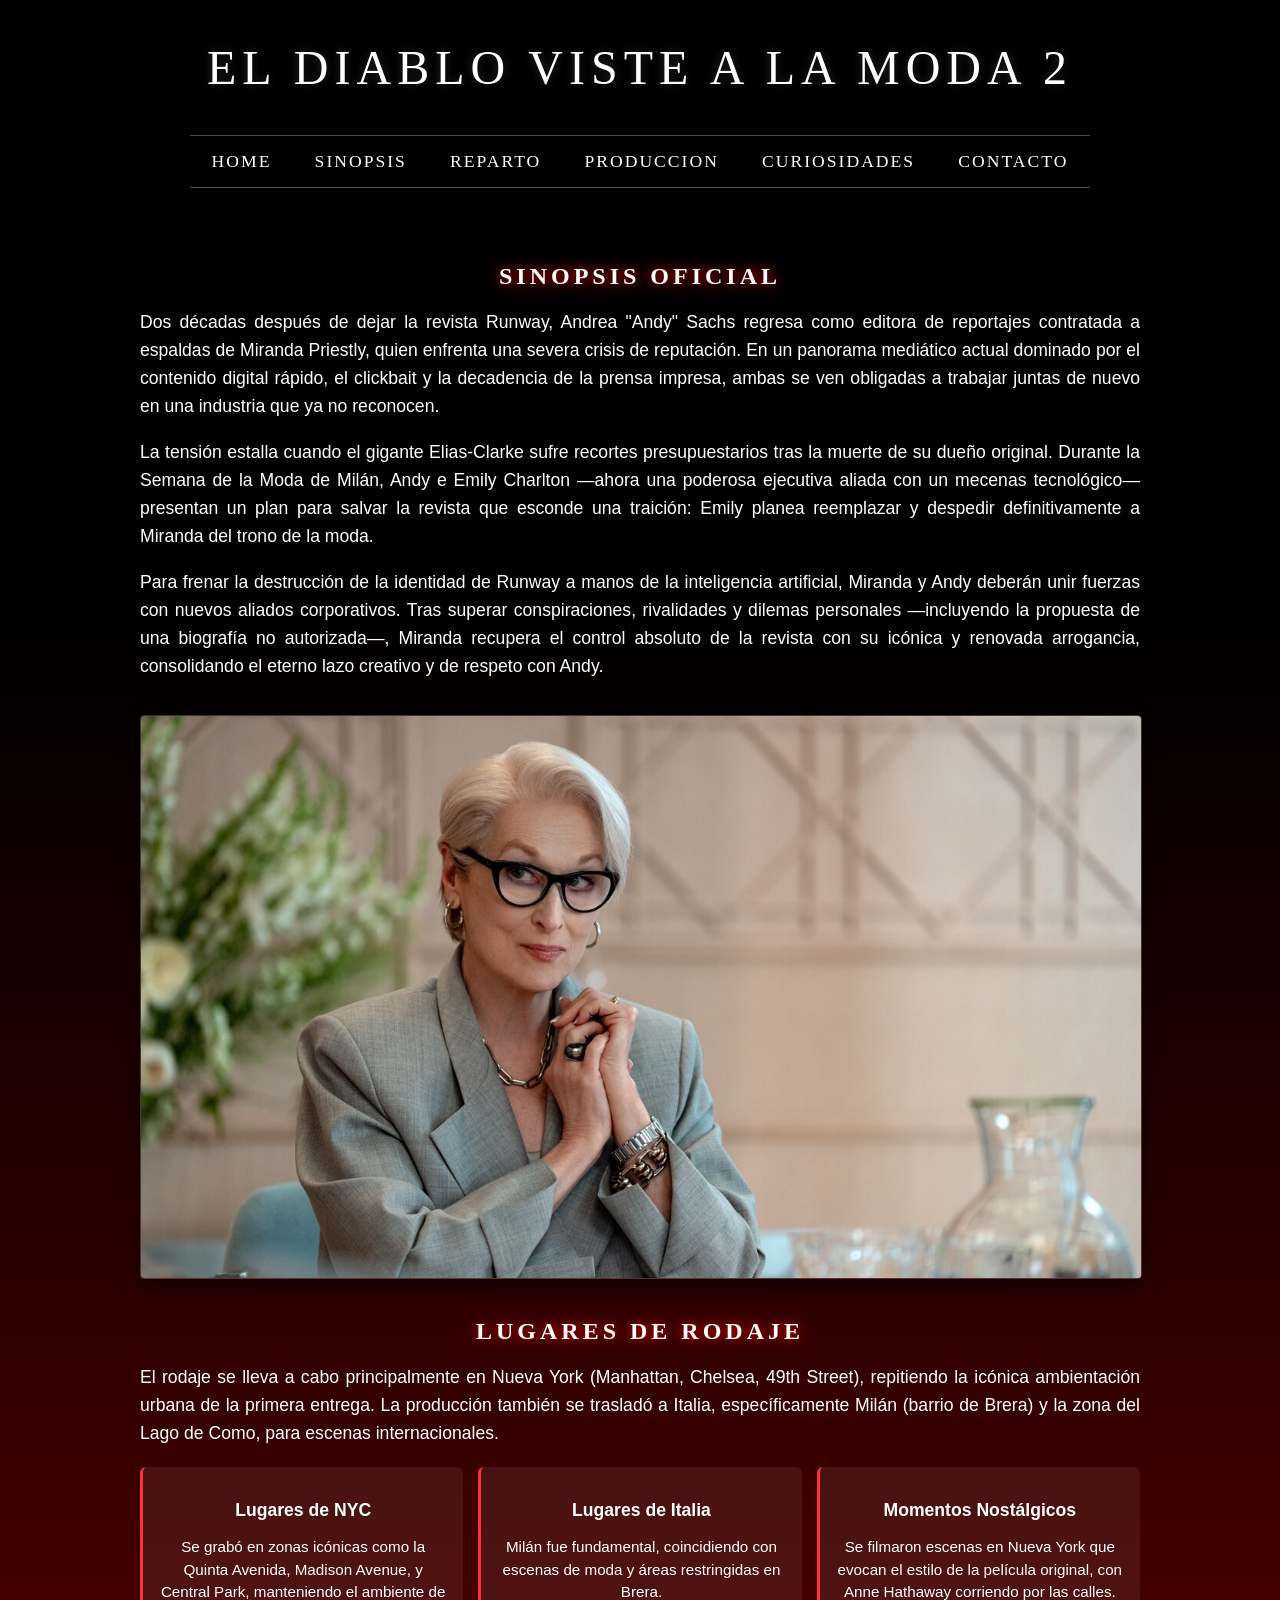
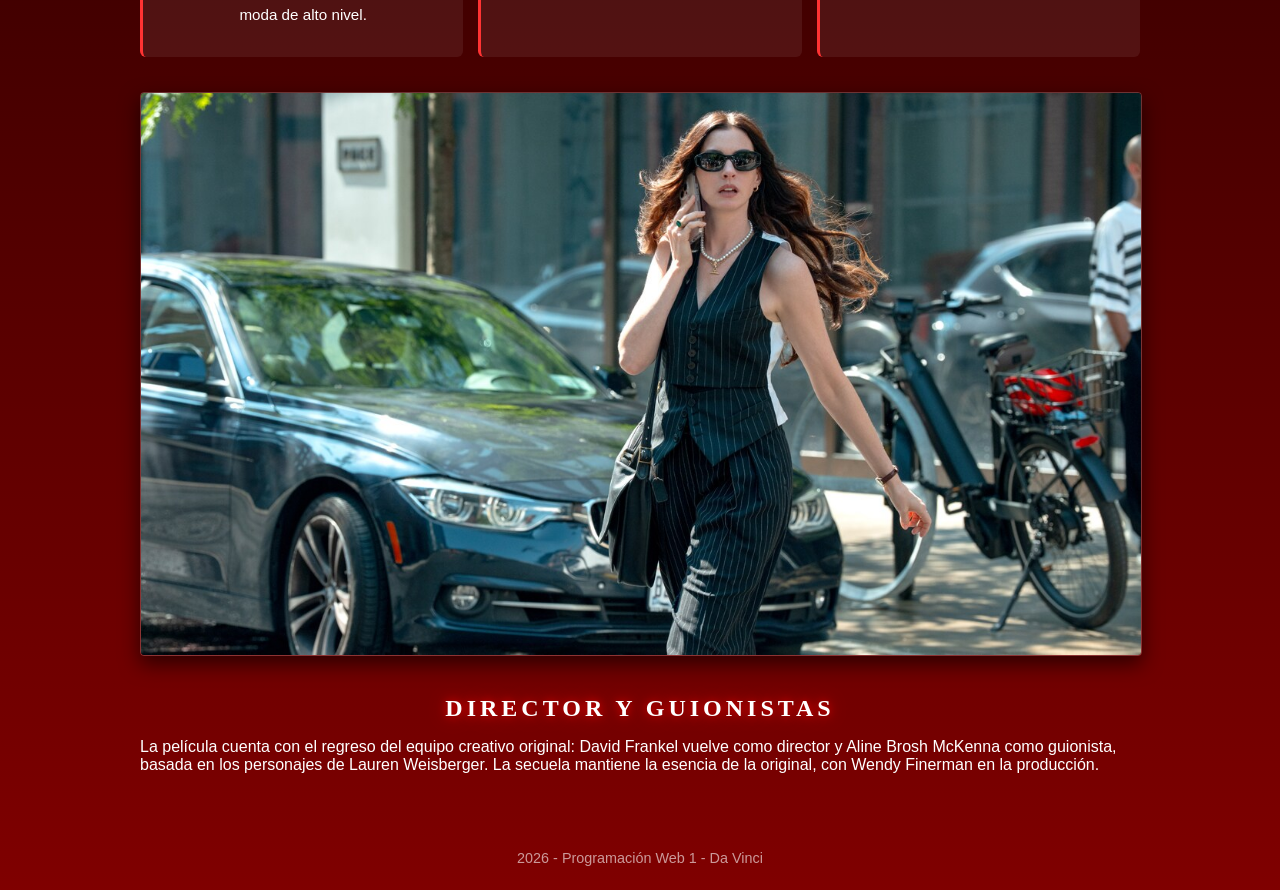
<file: paginas/Sinopsis.html>
<!DOCTYPE html>
<html lang="es">

<head>
    <meta charset="UTF-8">
    <meta name="viewport" content="width=device-width, initial-scale=1.0">
    <title>EL DIABLO VISTE A LA MODA 2 - Sinopsis</title>
    <link rel="Icon" type="image/x-icon" href="../imagenes/ZapatosIcon.jpeg">
    <link rel="stylesheet" href="../estilos/general.css">
    <link rel="stylesheet" href="../estilos/sinopsis.css">
</head>

<body>
    <header>
        <h1>EL DIABLO VISTE A LA MODA 2</h1>
    </header>

    <nav class="menu-navegacion">
        <ul>
            <li><a href="../index.html">Home</a></li>
            <li><a href="./Sinopsis.html">Sinopsis</a></li>
            <li><a href="./Reparto.html">Reparto</a></li>
            <li><a href="./Produccion.html">Produccion</a></li>
            <li><a href="./Curiosidades.html">Curiosidades</a></li>
            <li><a href="./Contacto.html">Contacto</a></li>
        </ul>
    </nav>

    <main class="contenedor sinopsis">
        <section class="argumento">
            <h2>SINOPSIS OFICIAL</h2>
            <p>Dos décadas después de dejar la revista Runway, Andrea "Andy" Sachs regresa como editora de reportajes
                contratada a espaldas de Miranda Priestly, quien enfrenta una severa crisis de reputación. En un
                panorama mediático actual dominado por el contenido digital rápido, el clickbait y la decadencia de la
                prensa impresa, ambas se ven obligadas a trabajar juntas de nuevo en una industria que ya no reconocen.
            </p>

            <p>La tensión estalla cuando el gigante Elias-Clarke sufre recortes presupuestarios tras la muerte de su
                dueño original. Durante la Semana de la Moda de Milán, Andy e Emily Charlton —ahora una poderosa
                ejecutiva aliada con un mecenas tecnológico— presentan un plan para salvar la revista que esconde una
                traición: Emily planea reemplazar y despedir definitivamente a Miranda del trono de la moda.</p>

            <p>Para frenar la destrucción de la identidad de Runway a manos de la inteligencia artificial, Miranda y
                Andy deberán unir fuerzas con nuevos aliados corporativos. Tras superar conspiraciones, rivalidades y
                dilemas personales —incluyendo la propuesta de una biografía no autorizada—, Miranda recupera el control
                absoluto de la revista con su icónica y renovada arrogancia, consolidando el eterno lazo creativo y de
                respeto con Andy.</p>
        </section>

        <figure class="Imagen destacada">
            <img src="../imagenes/miranda.jpeg" alt="Miranda Priestly en su oficina">
        </figure>

        <section class="produccion">
            <h2>Lugares de Rodaje</h2>
            <p>El rodaje se lleva a cabo principalmente en Nueva York (Manhattan, Chelsea, 49th Street), repitiendo la
                icónica ambientación urbana de la primera entrega. La producción también se trasladó a Italia,
                específicamente Milán (barrio de Brera) y la zona del Lago de Como, para escenas internacionales.</p>
            <div class="info rodaje">
                <article>
                    <h3>Lugares de NYC</h3>
                    <p>Se grabó en zonas icónicas como la Quinta Avenida, Madison Avenue, y Central Park, manteniendo el
                        ambiente de moda de alto nivel.</p>
                </article>
                <article>
                    <h3>Lugares de Italia</h3>
                    <p>Milán fue fundamental, coincidiendo con escenas de moda y áreas restringidas en Brera.</p>
                </article>
                <article>
                    <h3>Momentos Nostálgicos</h3>
                    <p>Se filmaron escenas en Nueva York que evocan el estilo de la película original, con Anne Hathaway
                        corriendo por las calles.</p>
                </article>
            </div>
        </section>

        <figure class="Imagen destacada">
            <img src="../imagenes/andy caminando en NYC.jpeg" alt="Andy caminando por las calles de NYC">
        </figure>

        <section class="Equipo creativo">
            <h2>Director y Guionistas</h2>
            <p>La película cuenta con el regreso del equipo creativo original: David Frankel vuelve como director y
                Aline Brosh McKenna como guionista, basada en los personajes de Lauren Weisberger. La secuela mantiene
                la esencia de la original, con Wendy Finerman en la producción.</p>
        </section>
    </main>

    <footer class="footer">
        <p class="copyright">2026 - Programación Web 1 - Da Vinci</p>
    </footer>

</body>

</html>
</file>
<file: estilos/general.css>
body {
    background: linear-gradient(to bottom, black 25%, red 175%);
    padding: 10px;
    font-family: Arial, Helvetica, sans-serif;
    margin: 0;
}

h1 {
    color: white;
    text-align: center;
    margin-top: 30px;
    margin-bottom: 20px;
    font-family: 'Didot', 'Bodoni MT', 'Cinzel', 'Times New Roman', serif;
    font-size: 3rem;
    font-weight: 300;
    text-transform: uppercase;
    letter-spacing: 6px;
    text-shadow: 2px 2px 4px rgba(0, 0, 0, 0.6), 0 0 10px rgba(255, 255, 255, 0.2);
    animation: aparecer 1.5s ease-out;
    @keyframes aparecer {
        from {
            opacity 0;
            transform: translateY(-10px);
        }
        to {
            opacity: 1;
            transform: translateY(0);
        }
    }
}

div {
    text-align: center;
}

.menu-navegacion {
    max-width: 900px;
    margin: 40px auto;
    padding: 15px 0;
    border-top: 1px solid rgba(255, 255, 255, 0.3);
    border-bottom: 1px solid rgba(255, 255, 255, 0.3);
}

.menu-navegacion ul {
    display: flex;
    justify-content: space-around;
    list-style: none;
    padding: 0;
    margin: 0;
}

.menu-navegacion a {
    color: white;
    text-decoration: none;
    font-family: 'Didot', 'Times New Roman', serif;
    font-size: 1.1rem;
    text-transform: uppercase;
    letter-spacing: 2px;
    padding: 8px 16px;
    position: relative;
    transition: color 0.3s ease;
}

.menu-navegacion a::after {
    content: '';
    position: absolute;
    width: 0;
    height: 2px;
    bottom: 0;
    left: 50%;
    background-color: red;
    transition: width 0.3s ease, left 0.3s ease;
}

.menu-navegacion a:hover {
    color: red;
}

.menu-navegacion a:hover::after {
    width: 100%;
    left: 0;
}

.footer {
    margin-top: 50px;
    text-align: center;
}

.copyright {
    color: rgba(255, 255, 255, 0.6);
    font-size: 0.9rem;
    margin-top: 20px;
}
</file>
<file: estilos/Home.css>
.Introduccion em {
    color: white;
    font-size: 130%;
    line-height: 1.6;
    display: block;
    max-width: 1400px;
    margin: 0 auto 30px auto;
    text-align: center;
}

.imagen.principal {
    margin: 0 auto 40px auto;
    text-align: center;
}
.imagen.principal img {
    border: 3px solid white;
    border-radius: 8px;
    box-shadow: 0 10px 25px rgba(0, 0, 0, 0.7);
    max-width: 100%;
    height: auto;
    transition: transform 0.5s ease;
}

.imagen.principal img:hover {
    transform: scale(1.02);
}

.TRAILER h2 {
    color: white;
    text-align: center;
    letter-spacing: 2px;
    margin-bottom: 20px;
}

.reproductor.TRAILER iframe {
    border: 2px solid red;
    box-shadow: 0 0 15px rgba(255, 0, 0, 0.4);
    border-radius: 6px;
}

.comercial a {
    display: inline-block;
    background-color: red;
    color: white;
    text-decoration: none;
    font-weight: bold;
    padding: 15px 30px;
    border-radius: 50px;
    font-size: 1.1rem;
    letter-spacing: 1px;
    box-shadow: 0 4px 15px rgba(255, 0, 0, 0.4);
    transition: background-color 0.3 ease, transform 0.2 ease, box-shadow 0.3s ease;
}

.comercial a:hover {
    background-color: white;
    color: black;
    transform: translateY(-3px);
    box-shadow: 0 6px 20px rgba(255, 255, 255, 0.6);
}
</file>
<file: estilos/Confirmacion.css>
.main.confirmacion {
    max-width: 800px;
    margin: 60px auto;
    padding: 0 30px;
    box-sizing: border-box;
    color: white;
}

.section.confirmacion {
    background-color: rgba(255, 255, 255, 0.03);
    border: 1px solid rgba(255, 255, 255, 0.05);
    padding: 40px;
    border-radius: 8px;
    text-align: center;
    box-shadow: 0 10px 30px rgba(0, 0, 0, 0.5);
}

.Icono.Exitoso {
    font-size: 3.5rem;
    color: #00ff66;
    margin-bottom: 15px;
    text-shadow: 0 0 15px rgba(0, 255, 102, 0.4);
}

.section.confirmacion h2 {
    font-family: 'Didot', 'Times New Roman', serif;
    font-size: 2rem;
    text-transform: uppercase;
    letter-spacing: 2px;
    margin-bottom: 20px;
    color: #ffffff;
}

.section.confirmacion p {
    font-family: Arial, sans-serif;
    font-size: 1.1rem;
    line-height: 1.6;
    color: rgba(255, 255, 255, 0.9);
}

.section.confirmacion .Miranda {
    font-style: italic;
    color: #ffffff;
    margin-top: 15px;
    font-size: 1rem;
}

.retorno {
    margin-top: 35px;
}

.volver {
    display: inline-block;
    padding: 12px 30px;
    background-color: #ff3333;
    color: white;
    text-decoration: none;
    font-weight: bold;
    text-transform: uppercase;
    font-family: sans-serif;
    border-radius: 4px;
    transition: background-color 0.3s ease, transform 0.2s ease;
}

.volver:hover {
    background-color: #cc0000;
    transform: translateY(-2px);
}
</file>
<file: estilos/Contacto.css>
.main.contacto {
    max-width: 1100px;
    margin: 0 auto;
    padding: 15px 30px;
    box-sizing: border-box;
    color: white;
}

.titulo.contacto {
    font-family: 'Didot', 'Times New Roman', serif;
    text-align: center;
    letter-spacing: 4px;
    margin-top: 25px;
    margin-bottom: 10px;
    text-transform: uppercase;
    text-shadow: 0 0 10px rgba(255, 0, 0, 0.8);
}

.pregunta.contacto {
    text-align: center;
    font-family: Arial, sans-serif;
    font-size: 1.1rem;
    color: rgba(255, 255, 255, 0.8);
    margin-bottom: 40px;
}

.div.columnas {
    display: flex;
    gap: 40px;
    align-items: flex-start;
    margin-bottom: 40px;
}

.poster {
    flex: 1;
    margin: 0;
}

.poster img {
    width: 100%;
    max-width: 450px;
    height: auto;
    display: block;
    margin: 0 auto;
    border-radius: 8px;
    border: 1px solid rgba(255, 255, 255, 0.1);
    box-shadow: 0 10px 30px rgba(0, 0, 0, 0.7);
}

.formulario.columna {
    flex: 1.2;
}

.formulario {
    background-color: rgba(255, 255, 255, 0.03);
    border: 1px solid rgba(255, 255, 255, 0.05);
    padding: 30px;
    border-radius: 8px;
    box-sizing: border-box;
}

.campos {
    display: flex;
    flex-direction: column;
    margin-bottom: 20px;
}

.campos label {
    font-family: Arial, sans-serif;
    font-size: 0.95rem;
    font-weight: bold;
    margin-bottom: 8px;
    color: #f1f1f1;
    letter-spacing: 0.5px;
}

.campos input,
.campos select,
.campos textarea {
    padding: 12px;
    font-size: 1rem;
    background-color: rgba(0, 0, 0, 0.6);
    border: 1px solid rgba(255, 255, 255, 0.15);
    border-radius: 4px;
    color: white;
    font-family: sans-serif;
    box-sizing: border-box;
    transition: border-color 0.3s ease, box-shadow 0.3s ease;
}

.campos input:focus,
.campos select:focus,
.campos textarea:focus {
    outline: none;
    border-color: #ff3333;
    box-shadow: 0 0 8px rgba(255, 51, 51, 0.4);
}

.campos select option {
    background-color: #111;
    color: white;
}

.botones {
    display: flex;
    gap: 15px;
    margin-top: 10px;
}

.botones button {
    flex: 1;
    padding: 14px;
    font-size: 1rem;
    font-weight: bold;
    border: none;
    border-radius: 4px;
    cursor: pointer;
    text-transform: uppercase;
    transition: background-color 0.3s ease, transform 0.2s ease;
}

.enviar {
    background-color: #ff3333;
    color: white;
}

.enviar:hover {
    background-color: #cc0000;
    transform: translateY(-2px);
}

.limpiar {
    background-color: rgba(255, 255, 255, 0.1);
    color: white;
}

.limpiar:hover {
    background-color: rgba(255, 255, 255, 0.2);
    transform: translateY(-2px);
}

.links.Externo {
    text-align: center;
    margin-top: 30px;
    margin-bottom: 20px;
}

.links.Externo a {
    color: #ff3333;
    text-decoration: none;
    font-size: 1.1rem;
    font-family: Arial, sans-serif;
    font-weight: bold;
    transition: color 0.3s ease;
}

.links.Externo a:hover {
    color: #ffffff;
    text-decoration: underline;
}
</file>
<file: estilos/Curiosidades.css>
.main.curiosidades {
    max-width: 1050px;
    margin: 0 auto;
    padding: 15px 30px;
    box-sizing: border-box;
    color: white;
}

.titulo.curiosidades {
    font-family: 'Didot', 'Times New Roman', serif;
    text-align: center;
    letter-spacing: 4px;
    margin-top: 25px;
    margin-bottom: 30px;
    text-transform: uppercase;
    color: #ffffff; 
    text-shadow: 0 0 10px rgba(255, 0, 0, 0.8);
}

.section.curiosidades {
    display: grid;
    grid-template-columns: repeat(2, 1fr);
    gap: 25px;
    margin-bottom: 40px;
}

.article.curiosa {
    background-color: rgba(255, 255, 255, 0.05);
    border: 1px solid rgba(255, 255, 255, 0.1);
    border-radius: 8px;
    padding: 25px;
    box-sizing: border-box;
    transition: transform 0.3s ease, border-color 0.3s ease, box-shadow 0.3s ease;
}

.article.curiosa:hover {
    transform: translateY(-4px);
    border-color: rgba(255, 0, 0, 0.5);
    box-shadow: 0 5px 15px rgba(255, 0, 0, 0.15);
    background-color: rgba(255, 255, 255, 0.08);
}

.article.curiosa h3 {
    font-family: 'Arial', sans-serif;
    color: #ff3333;
    font-size: 1.2rem;
    margin-bottom: 12px;
    text-transform: uppercase;
    letter-spacing: 1px;
}

.article.curiosa p {
    font-size: 1.05rem;
    line-height: 1.6;
    text-align: justify;
    color: rgba(255, 255, 255, 0.9);
}

.imagen {
    text-align: center;
    margin-top: 20px;
    margin-bottom: 40px;
}

.imagen img {
    width: 100%;
    max-width: 650px;
    height: auto;
    border-radius: 6px;
    border: 1px solid rgba(255, 255, 255, 0.1);
    box-shadow: 0 8px 25px rgba(0, 0, 0, 0.5);
    transition: transform 0.4s ease;
}

.imagen img:hover {
    transform: scale(1.02);
}

@media (max-width: 768px) {
    .section.curiosidades {
        grid-template-columns: 1fr;
        gap: 15px;
    }
}
</file>
<file: estilos/mantenimineto.css>
.main.mantenimiento {
    max-width: 800px;
    margin: 60px auto;
    padding: 0 30px;
    box-sizing: border-box;
    color: white;
}

.section.mantenimiento {
    background-color: rgba(255, 255, 255, 0.03);
    border: 1px solid rgba(255, 255, 255, 0.05);
    padding: 45px 40px;
    border-radius: 8px;
    text-align: center;
    box-shadow: 0 10px 30px rgba(0, 0, 0, 0.5);
}

.alerta {
    display: inline-block;
    font-family: Arial, sans-serif;
    font-size: 0.9rem;
    font-weight: bold;
    color: #ff3333;
    text-transform: uppercase;
    letter-spacing: 3px;
    border: 1px solid #ff3333;
    padding: 4px 12px;
    border-radius: 20px;
    margin-bottom: 20px;
    background-color: rgba(255, 51, 51, 0.05);
}

.section.mantenimiento h2 {
    font-family: 'Didot', 'Times New Roman', serif;
    font-size: 2rem;
    text-transform: uppercase;
    letter-spacing: 1px;
    margin-bottom: 20px;
    color: #ffffff;
}

.section.mantenimiento p {
    font-family: Arial, sans-serif;
    font-size: 1.1rem;
    line-height: 1.6;
    color: rgba(255, 255, 255, 0.85);
}

.miranda.frase {
    display: block;
    font-family: Georgia, serif;
    font-style: italic;
    color: rgba(255, 255, 255, 0.5);
    margin: 25px 0;
    font-size: 1.05rem;
    border-left: 3px solid #ff3333;
    padding-left: 15px;
    text-align: left;
}

.div.retorno {
    margin-top: 30px;
}

.volver {
    display: inline-block;
    padding: 12px 30px;
    background-color: transparent;
    color: white;
    text-decoration: none;
    font-weight: bold;
    text-transform: uppercase;
    font-family: sans-serif;
    border-radius: 4px;
    border: 1px solid rgba(255, 255, 255, 0.3);
    transition: background-color 0.3s ease, border-color 0.3s ease, transform 0.2s ease;
}

.volver:hover {
    background-color: #ff3333;
    border-color: #ff3333;
    transform: translateY(-2px);
}
</file>
<file: estilos/Produccion.css>
.main.produccion {
    max-width: 1200px;
    margin: 0 auto;
    padding: 10px 20px;
    color: white;
}

.section.produccion h2 {
font-family: 'Didot', 'Times New Roman', serif;
    letter-spacing: 3px;
    margin-top: 35px;
    margin-bottom: 15px;
    text-transform: uppercase;
    font-size: 1.6rem;
    color: #ffffff;
    text-shadow: 0 0 10px rgba(255, 0, 0, 0.8);
    text-align: center;
}

.div.produccion p {
    font-size: 1.1rem;
    line-height: 1.6;
    margin-bottom: 15px;
    text-align: justify;
    color: #ffffff;
}

.imagen.produccion {
    text-align: center;
    margin: 30px 0;
}

.imagen.produccion img {
    max-width: 100%;
    max-width: 600px;
    height: auto;
    border: 1px solid rgba(255, 255, 255, 0.2);
    box-shadow: 0 8px 20px rgba(0, 0, 0, 0.6);
    border-radius: 6px;
    transition: transform 0.4s ease;
}

.imagen.produccion img:hover {
    transform: scale(1.02);
}

.reproductor.audio {
    background-color: rgba(255, 255, 255, 0.05);
    border: 1px solid rgba(255, 0, 0, 0.3);
    border-radius: 8px;
    padding: 20px;
    margin-top: 20px;
    display: flex;
    flex-direction: column;
    align-items: center;
    gap: 12px;
}

.reproductor.audio label {
    font-family: 'Arial', sans-serif;
    font-size: 1rem;
    font-weight: bold;
    color: rgba(255, 255, 255, 0.9);
    letter-spacing: 1px;
}

.reproductor.audio audio {
    width: 100%;
    max-width: 500px;
    outline: none;
}

.section.musica {
    background: rgba(255, 0, 0, 0.03);
    border: 1px dashed rgba(255, 255, 255, 0.2);
    padding: 20px;
    border-radius: 8px;
    margin-top: 30px;
}
</file>
<file: estilos/Reparto.css>
.main.reparto {
    max-width: 1200px;
    margin: 0 auto;
    padding: 15px 30px;
    box-sizing: border-box;
    color: white;
}

.titulo.reparto {
    font-family: 'Didot', 'Times New Roman', serif;
    text-align: center;
    letter-spacing: 4px;
    margin-top: 25px;
    margin-bottom: 35px;
    text-transform: uppercase;
    color: #ffffff; 
    text-shadow: 0 0 10px rgba(255, 0, 0, 0.8);
}

.section.reparto {
    display: grid;
    grid-template-columns: repeat(4, 1fr);
    gap: 25px;
    margin-bottom: 50px;
    align-items: start;
    justify-content: center;
}

.article.reparto {
    background-color: rgba(255, 255, 255, 0.03);
    border: 1px solid rgba(255, 255, 255, 0.05);
    border-radius: 8px;
    padding: 15px;
    box-sizing: border-box;
    display: flex;
    flex-direction: column;
    transition: background-color 0.4s ease, box-shadow 0.4s ease;
}

.article.reparto:hover {
    background-color: rgba(255, 255, 255, 0.06);
    box-shadow: 0 10px 25px rgba(0, 0, 0, 0.5);
}

.imagen.actor {
    width: 100%;
    overflow: hidden;
    border-radius: 6px;
    aspect-ratio: 1 / 1;
    margin-bottom: 15px;
}

.imagen.actor img {
    width: 100%;
    height: 100%;
    object-fit: cover;
    object-position: top;
    filter: grayscale(100%);
    transition: transform 0.5s ease, filter 0.5s ease;
}

.info.hover {
    position: absolute;
    top: 0;
    left: 0;
    width: 100%;
    height: 100%;
    background-color: rgba(0, 0, 0, 0.75);
    display: flex;
    align-items: center;
    justify-content: center;
    padding: 15px;
    box-sizing: border-box;
    opacity: 0;
    transition: opacity 0.4s ease;
}

.info.hover p {
    font-size: 0.95rem;
    line-height: 1.4;
    text-align: justify;
    color: #f1f1f1;
    margin: 0;
}

.article.reparto:hover .imagen.actor img {
    transform: scale(1.15);
    filter: grayscale(0%);
}

.article.reparto:hover .info.hover {
    opacity: 1;
}

.article.reparto h3 {
    font-size: 1.25rem;
    color: #ffffff;
    margin: 5px 0 2px 0;
    font-family: Arial, sans-serif;
}

.article.reparto .personaje {
    font-size: 0.95rem;
    color: #ff3333;
    font-style: italic;
    font-weight: bold;
}

.info.actor {
    font-size: 0.95rem;
    line-height: 1.4;
    text-align: justify;
    color: rgba(255, 255, 255, 0.8);
    margin: 0;
    opacity: 0;
    max-height: 0;
    overflow: hidden;
    transition: opacity 0.4s ease, max-height 0.5s ease, margin-top 0.4s ease;
}

.article.reparto:hover .info.actor {
    opacity: 1;
    max-height: 200px;
    margin-top: 10px;
}
</file>
<file: estilos/sinopsis.css>
.contenedor.sinopsis {
    max-width: 1000px;
    margin: 0 auto;
    padding: 10px 20px;
    color: white;
}

.contenedor.sinopsis h2 {
    font-family: 'Didot', 'Times New Roman', serif;
    text-align: center;
    letter-spacing: 4px;
    margin-top: 25px;
    margin-bottom: 15px;
    color: #ffffff;
    text-shadow: 0 0 10px rgba(255, 0, 0, 0.8), 0 0 20px rgba(255, 0, 0, 0.5);     
    text-transform: uppercase;
}

.argumento p, 
.produccion > p, 
.equipo.equipo.creativo p {
    font-size: 1.1rem;
    line-height: 1.6;
    margin-bottom: 12px;
    text-align: justify;
    text-justify: inter-word;
}

.info.rodaje {
    display: flex;
    gap: 15px;
    margin: 20px 0;
}

.info.rodaje article {
    flex: 1;
    background-color: rgba(255, 255, 255, 0.07);
    padding: 15px;
    border-radius: 6px;
    border-left: 3px solid #ff3333;
    transition: transform 0.3s ease, background-color 0.3s ease;
}

.info.rodaje article:hover {
    transform: translateY(-5px);
    background-color: rgba(255, 255, 255, 0.1);
}

.info.rodaje h3 {
    font-family: 'Arial', sans-serif;
    font-size: 1.1rem;
    margin-bottom: 10px;
    color: white;
}

.info.rodaje p {
    font-size: 0.95rem;
    line-height: 1.5;
}

.Imagen.destacada {
    text-align: center;
    margin: 35px 0;
}

.Imagen.destacada img {
    max-width: 100%;
    height: auto;
    border: 1px solid rgba(255, 255, 255, 0.2);
    box-shadow: 0 8px 20px rgba(0, 0,0 , 0.6);
    border-radius: 4px;
    transition: transform 0.4s ease, box-shadow 0.4s ease;
}

.Imagen.destacada img:hover {
    transform: scale(1.02) rotate(0.5deg);
    box-shadow: 0 12px 25px rgba(255, 0, 0, 0.3);
}
</file>
